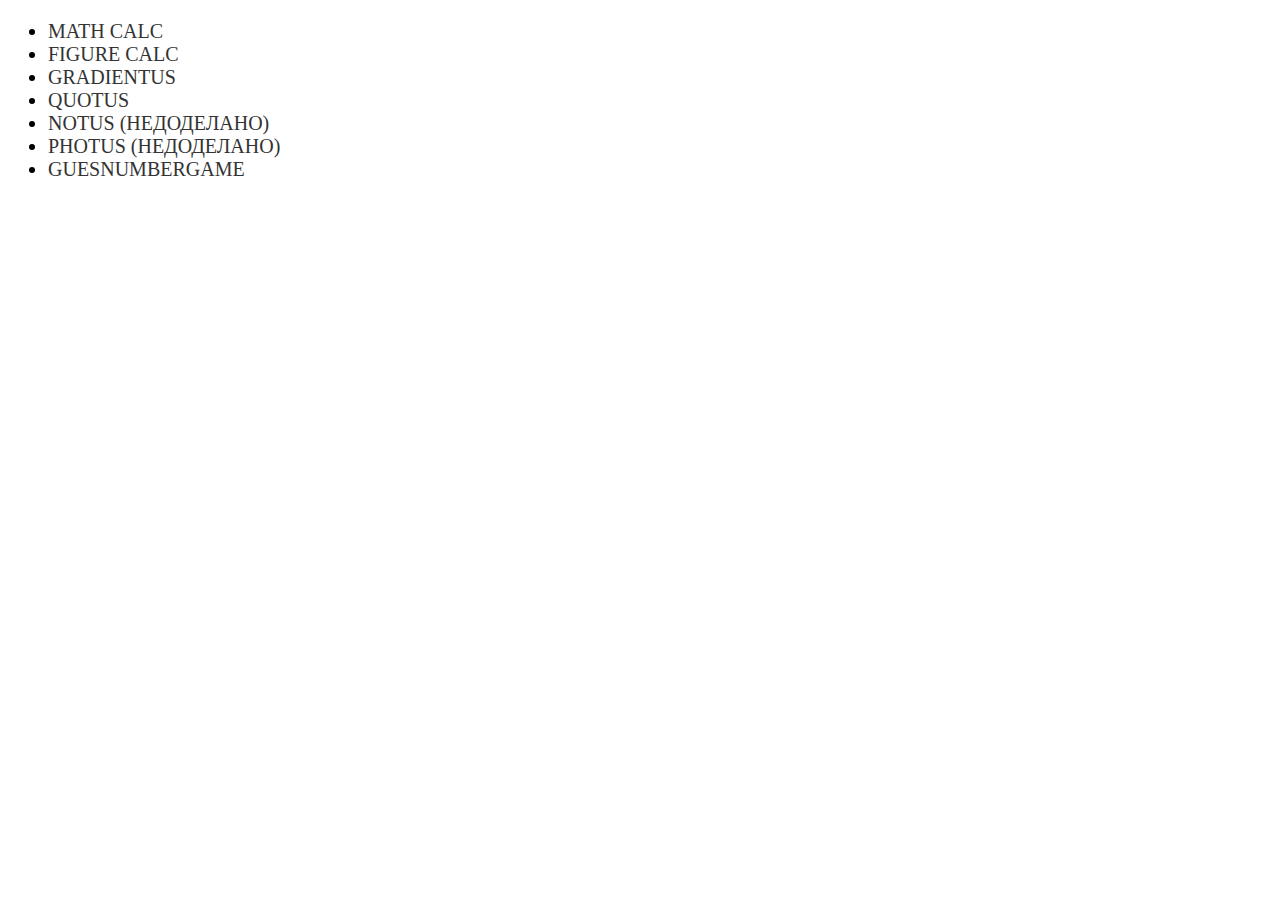
<file: index.html>
<!DOCTYPE html>
<html lang="en">
<head>
    <meta charset="UTF-8">
    <meta http-equiv="X-UA-Compatible" content="IE=edge">
    <meta name="viewport" content="width=device-width, initial-scale=1.0">
    <title>Document</title>
    <link rel="stylesheet" href="style.css">
    <style>
        body{
            font-size: 20px;

        }
        a{
            text-decoration: none;
            color: #333333;
            text-transform:uppercase;
        }
    </style>
</head>
<body>
</body>
<ul>
    <li><a href="MathCalc.html">Math calc</a></li>
    <li><a href="figureCalc.html">Figure calc</a></li>
    <li><a href="Gradientus.html">GRADIENTUS</a></li>
    <li><a href="QUOTUSgenerator.html">QUOTUS</a></li>
    <li><a href="/NOTUS.html">NOTUS (НЕДОДЕЛАНО)</a></li>
    <li><a href="/PHOTUS.html">PHOTUS (НЕДОДЕЛАНО)</a></li>
    <li><a href="/HTMLGames/GuesNumberGame.html">GuesNumberGame</a></li>
</ul>

</script>
</html>
</file>
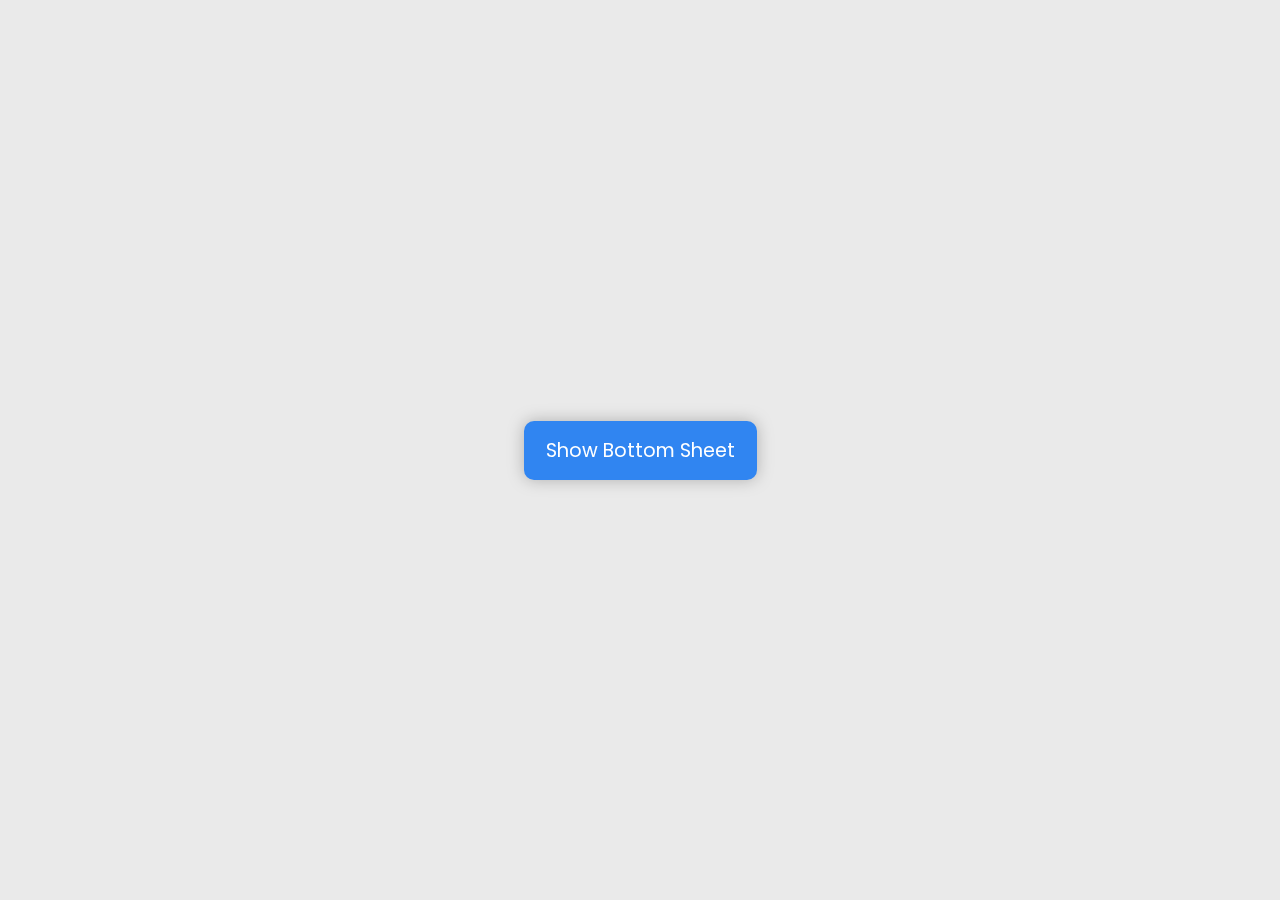
<file: Bottom-Sheet-Modal.html>
<!DOCTYPE html>
<html lang="en">
<head>
    <meta charset="UTF-8">
    <title>Bottom-Sheet-Modal</title>
  <link rel="stylesheet" href="common-styles.css">
</head>
<body>
<script src="./JS/modal-sheet.js" defer></script>
<botton class="show-modal"> Show Bottom Sheet</botton>
<div class="bottom-sheet">
    <div class="sheet-overlay"></div>
    <div class="content">
        <div class="header">
            <div class="drag-icon"><span></span></div>
        </div>
        <div class="body">
            <h2>Bottom Sheet Modal</h2>
            <p>Sed ut perspiciatis unde omnis iste natus error sit voluptatem accusantium doloremque laudantium, totam rem aperiam, eaque ipsa quae ab illo inventore veritatis et quasi architecto beatae vitae dicta sunt explicabo.</p>
            <p>Nemo enim ipsam voluptatem quia voluptas sit aspernatur aut odit aut fugit, sed quia consequuntur magni dolores eos qui ratione voluptatem sequi nesciunt. Neque porro quisquam est, qui dolorem ipsum quia dolor sit amet, consectetur, adipisci velit, sed quia non numquam eius modi tempora incidunt ut labore et dolore magnam aliquam quaerat voluptatem.</p>
            <p>Ut enim ad minima veniam, quis nostrum exercitationem ullam corporis suscipit laboriosam, nisi ut aliquid ex ea commodi consequatur? Quis autem vel eum iure reprehenderit qui in ea voluptate velit esse quam nihil molestiae consequatur, vel illum qui dolorem eum fugiat quo voluptas nulla pariatur?"</p>
            <p>"On the other hand, we denounce with righteous indignation and dislike men who are so beguiled and demoralized by the charms of pleasure of the moment, so blinded by desire, that they cannot foresee the pain and trouble that are bound to ensue; and equal blame belongs to those who fail in their duty through weakness of will, which is the same as saying through shrinking from toil and pain. These cases are perfectly simple and easy to distinguish. In a free hour, when our power of choice is untrammelled and when nothing prevents our being able to do what we like best, every pleasure is to be welcomed and every pain avoided. But in certain circumstances and owing to the claims of duty or the obligations of business it will frequently occur that pleasures have to be repudiated and annoyances accepted. The wise man therefore always holds in these matters to this principle of selection: he rejects pleasures to secure other greater pleasures, or else he endures pains to avoid worse pains."</p>
            <p>
                Lorem ipsum dolor sit amet, consectetur adipiscing elit. Curabitur in magna id lorem blandit vestibulum. Maecenas quis dolor ornare, finibus nibh nec, consectetur nibh. Suspendisse ultricies odio vitae feugiat pharetra. Aenean vel interdum nibh. Curabitur aliquam sodales purus sed bibendum. Sed imperdiet bibendum commodo. Nullam a dolor nec odio porta luctus a ac leo. Quisque non lacinia felis. Ut lectus odio, blandit mattis libero rutrum, aliquet convallis dolor. Aliquam accumsan egestas eros, sed luctus eros sollicitudin et. Duis pharetra id purus a vestibulum. Morbi eget lectus rutrum, maximus diam vel, tristique nunc. Nulla non ultricies lorem. Ut rhoncus maximus finibus.
            </p>
            <p>
                Ut aliquet sagittis odio at eleifend. Nunc congue ipsum id turpis venenatis, non placerat nisi aliquam. Ut mollis aliquet ante. Nulla cursus risus non tincidunt hendrerit. Proin placerat ex quis accumsan efficitur. Proin non pulvinar lorem, sit amet pulvinar nunc. Class aptent taciti sociosqu ad litora torquent per conubia nostra, per inceptos himenaeos. Pellentesque a egestas est. Aliquam mi dui, mattis a auctor a, iaculis sed mi. Mauris porttitor vel lacus a fermentum. Nunc ut augue non arcu imperdiet lacinia. Morbi ac magna sed metus malesuada aliquam. Suspendisse pretium odio dolor, vitae suscipit turpis pretium non. Suspendisse venenatis risus arcu, et interdum nulla lobortis at. In fringilla sit amet ante fermentum commodo.
            </p>
            <p>
                Ut aliquet sagittis odio at eleifend. Nunc congue ipsum id turpis venenatis, non placerat nisi aliquam. Ut mollis aliquet ante. Nulla cursus risus non tincidunt hendrerit. Proin placerat ex quis accumsan efficitur. Proin non pulvinar lorem, sit amet pulvinar nunc. Class aptent taciti sociosqu ad litora torquent per conubia nostra, per inceptos himenaeos. Pellentesque a egestas est. Aliquam mi dui, mattis a auctor a, iaculis sed mi. Mauris porttitor vel lacus a fermentum. Nunc ut augue non arcu imperdiet lacinia. Morbi ac magna sed metus malesuada aliquam. Suspendisse pretium odio dolor, vitae suscipit turpis pretium non. Suspendisse venenatis risus arcu, et interdum nulla lobortis at. In fringilla sit amet ante fermentum commodo.
            </p>
        </div>
    </div>
</div>

</body>
</html>
</file>
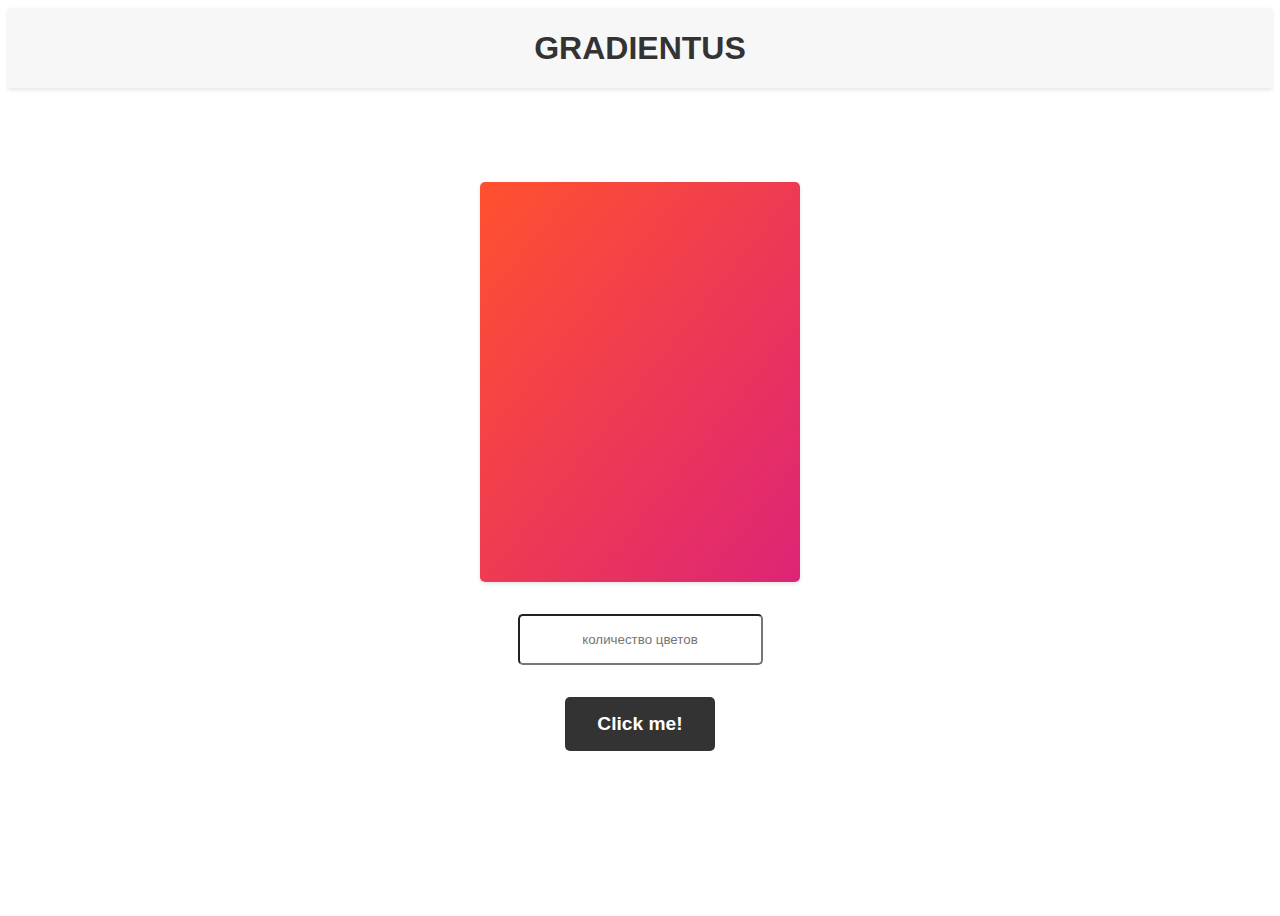
<file: Gradientus.html>
<!doctype html>
<html lang="en">
<head>
    <meta charset="UTF-8">
    <meta name="viewport"
          content="width=device-width, user-scalable=no, initial-scale=1.0, maximum-scale=1.0, minimum-scale=1.0">
    <meta http-equiv="X-UA-Compatible" content="ie=edge">
  <title>GRADIENTUS</title>
  <link rel="stylesheet" href="style.css">
</head>
<body>
<header class="header">
  <h1 class="header__title">GRADIENTUS</h1>
</header>
<main class="main">
    <div class="main__content"></div>
    <input class="main__input" placeholder="количество цветов">
    <button class="main__button">Click me!</button>
    <p class="main__paragraph"></p>
</main>
<script src ="./JS/GRADIENTUS.js"></script>
</body>
</html>
</file>
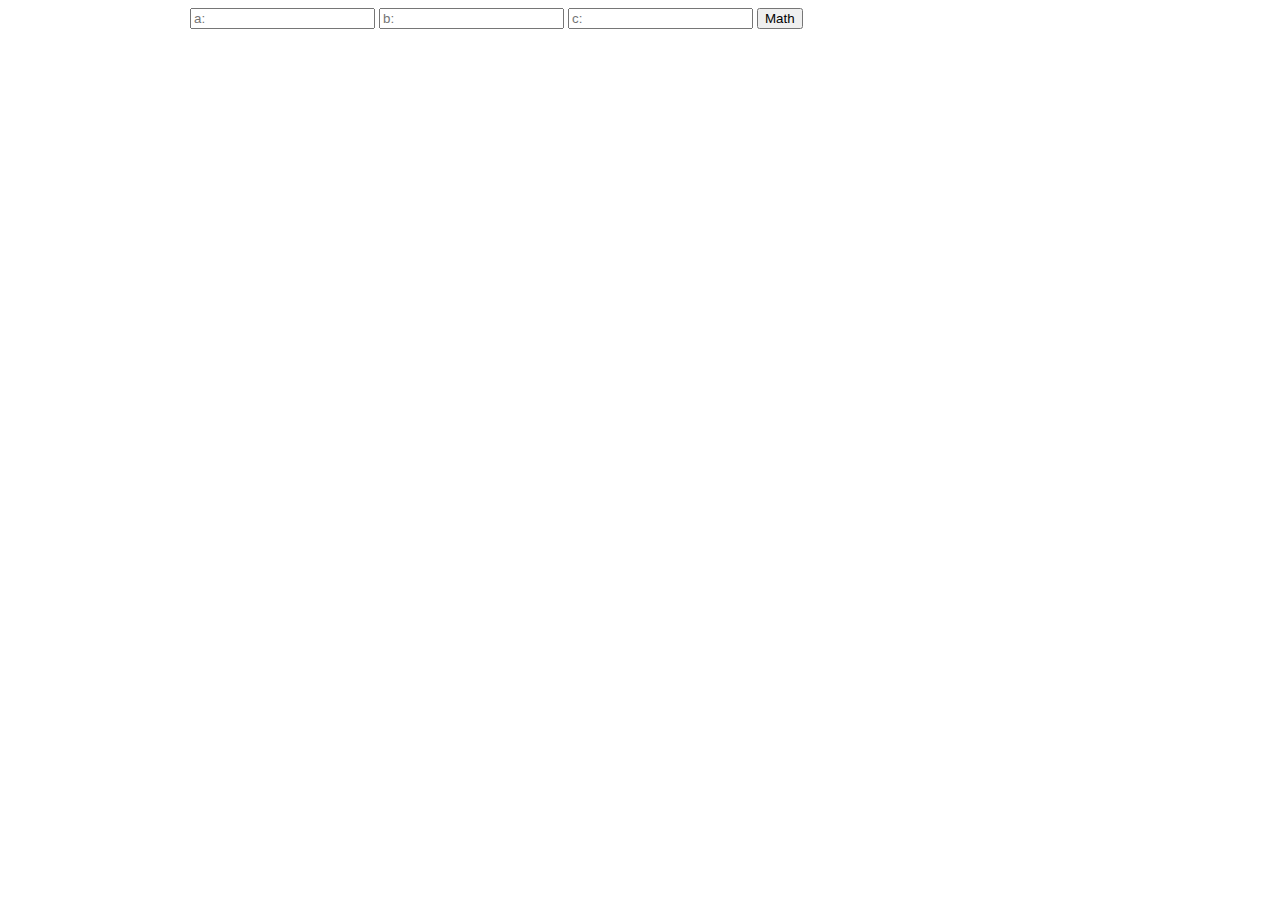
<file: MathCalc.html>
<!DOCTYPE html>
<html lang="en">
<head>
  <meta http-equiv="X-UA-Compatible" content="IE=edge">
  <meta name="viewport" content="width=device-width, initial-scale=1.0">
  <title>Math</title>
  <link rel="stylesheet" href="style.css">
</head>
<body>
<div class="container">
  <div class ="input-container">
    <input placeholder="a:">
    <input placeholder="b:">
    <input placeholder="c:">
    <button class="button"> Math</button>
  </div>
  <p id="answer"></p>
</div>

<script>
  let inpt = document.querySelectorAll('input')
  let answer = document.getElementById('answer')
  let btn = document.querySelector('button')
  btn.addEventListener('click',function (){answer.innerText = discriminant(inpt[0],inpt[1],inpt[2])})
  function discriminant(a,b,c){
    let D = parseInt(b**2-4*a*c);
    if(D>0){
      return `2 answers:\n x1= ${(-b+ D**0.5)/(2*a)}  x2 = ${(-b- D**0.5)/(2*a)}`
    }
    else if(D==0){
      return `1 answer:\n x1,2= ${(-b)/(2*a)}`
    }
    else
    {
      return "No answer"
    }
  }



</script>
</body>
</html>
</file>
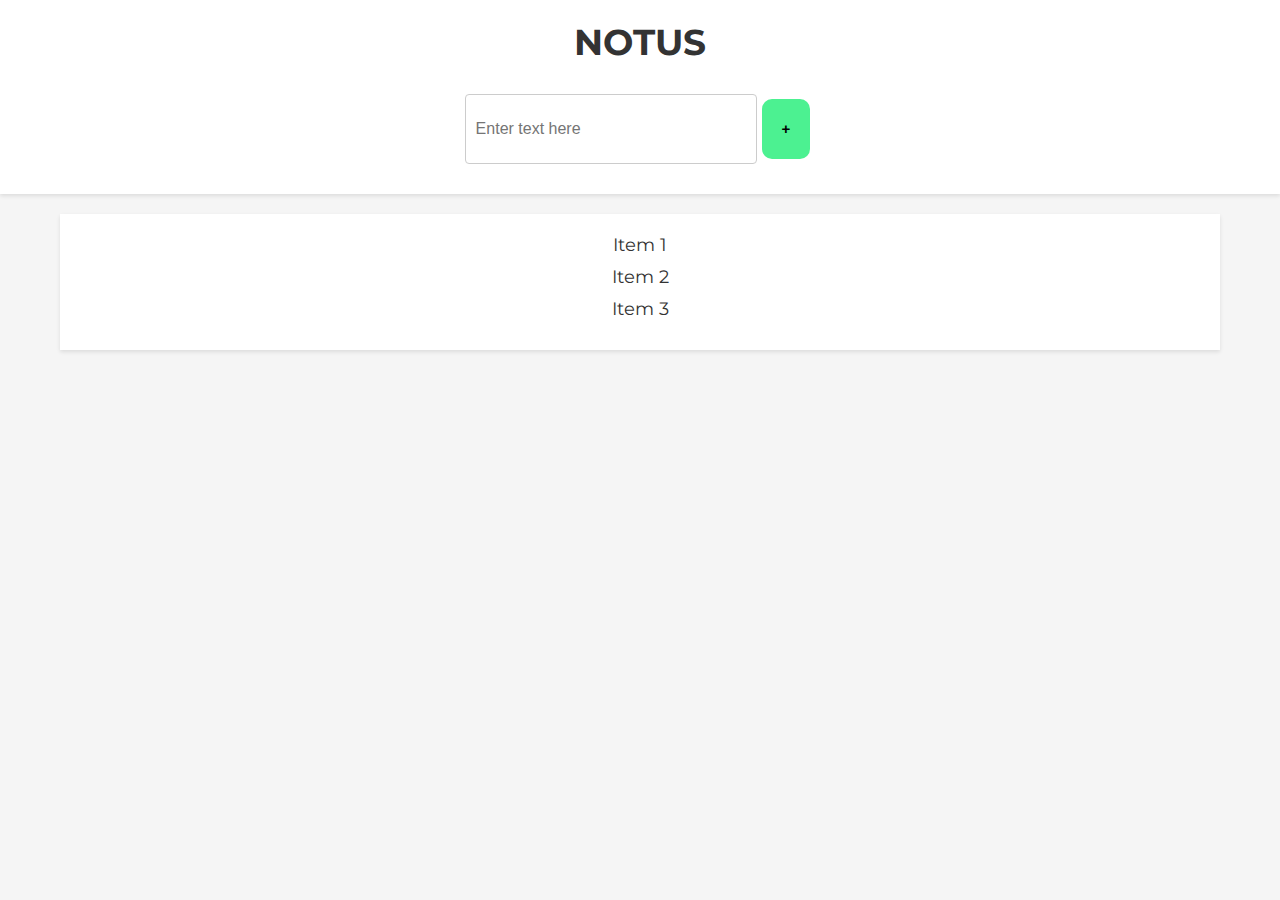
<file: NOTUS.html>
<!DOCTYPE html>
<html lang="en">
<head>
    <meta charset="UTF-8">
    <meta http-equiv="X-UA-Compatible" content="IE=edge">
    <meta name="viewport" content="width=device-width, initial-scale=1.0">
    <title>Document</title>
    <link rel="stylesheet" href="styles/NOTUS.CSS">
</head>
<body>
    <header class="header">
        <h1 class="header__title">NOTUS</h1>
        <div class="header__input">
          <input type="text" class="header__input-field" placeholder="Enter text here">
          <button class="button">+</button>
        </div>
      </header>
    <div class="container">
        <div class="list-block">
            <ul class="list-block__list">
              <li class="list-block__item">Item 1</li>
              <li class="list-block__item">Item 2</li>
              <li class="list-block__item">Item 3</li>
            </ul>
          </div>
    </div>
    <!-- Добавить функции списка дел, телефонной книги, зметок, возможность сохранить -->
      <script src="/JS/NOTUS.js"></script>
</body>
</html>
</file>
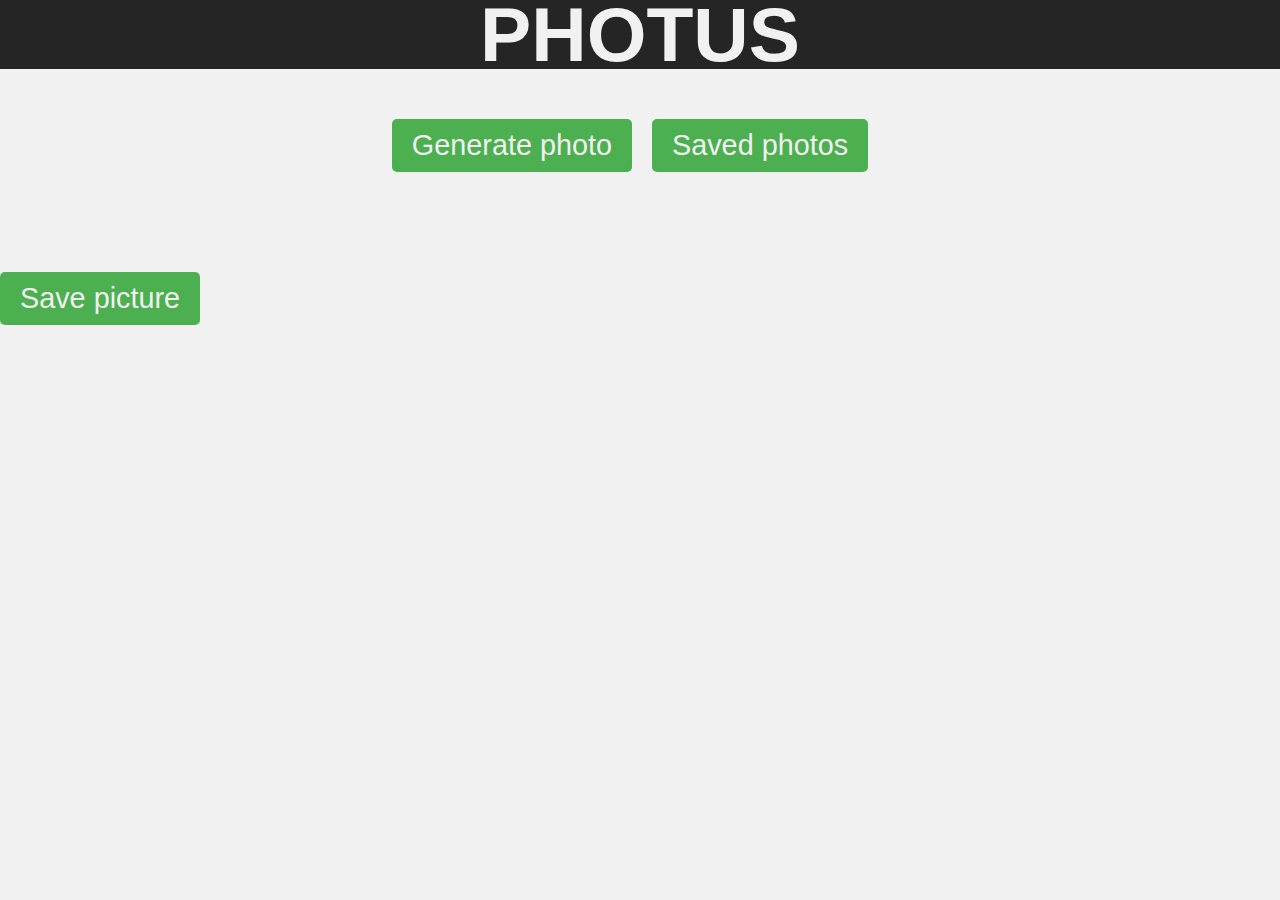
<file: PHOTUS.html>
<!DOCTYPE html>
<html>
<head>
    <title>PHOTUS</title>
    <meta name="viewport" content="width=device-width, initial-scale=1">
    <style>
        /* Define BEM class names for the blocks and elements */
        *{
            margin: 0;
            padding: 0;
            list-style: none;
        }
        .header {
            background-color: #252525;
            color: #f1f1f1;
            padding: 20px;
            text-align: center;
            font-family: 'Helvetica Neue', sans-serif;
            font-weight: bold;
            font-size: 2em;
            margin-bottom: 20px;
        }

        .container {
            display: flex;
            justify-content: center;
            margin: 50px auto 20px auto;
        }

        .container__button {
            background-color: #4CAF50;
            color: #f1f1f1;
            border: none;
            padding: 10px 20px;
            text-align: center;
            text-decoration: none;
            display: inline-block;
            font-size: 1.5em;
            margin-right: 20px;
            border-radius: 5px;
            cursor: pointer;
        }

        .container__button:hover {
            background-color: #3e8e41;
        }

        .photos {
            margin-top: 50px;
            margin-bottom: 20px;
        }

        .photos__save-button {
            margin-top: 50px;
            background-color: #4CAF50;
            color: #f1f1f1;
            border: none;
            padding: 10px 20px;
            text-align: center;
            text-decoration: none;
            display: inline-block;
            font-size: 1.5em;
            border-radius: 5px;
            cursor: pointer;

        }

        .photos__save-button:hover {
            background-color: #3e8e41;
        }

        /* Style for contrast text */
        body {
            color: #252525;
            background-color: #f1f1f1;
            font-family: 'Helvetica Neue', sans-serif;
            font-size: 1.2em;
            line-height: 1.5em;
        }

        @media (max-width: 600px) {
            .header__title {
                font-size: 1.5em;
            }
            .container__button {
                font-size: 1.2em;
            }
            .photos__save-button {
                font-size: 1.2em;
            }
        }
    </style>
</head>
<body>
<!-- Header block with title "PHOTUS" in the center -->
<div class="header">
    <h1 class="header__title">PHOTUS</h1>
</div>

<!-- Container with two buttons -->
<div class="container">
    <button id="generation"class="container__button">Generate photo</button>
    <button class="container__button">Saved photos</button>
</div>

<!-- Div block for photos -->
<div class="photos">
    <!-- Placeholder for photos -->
</div>

<!-- Save picture button outside of the photos div block -->
<button class="photos__save-button">Save picture</button>
</body>
</html>
</file>
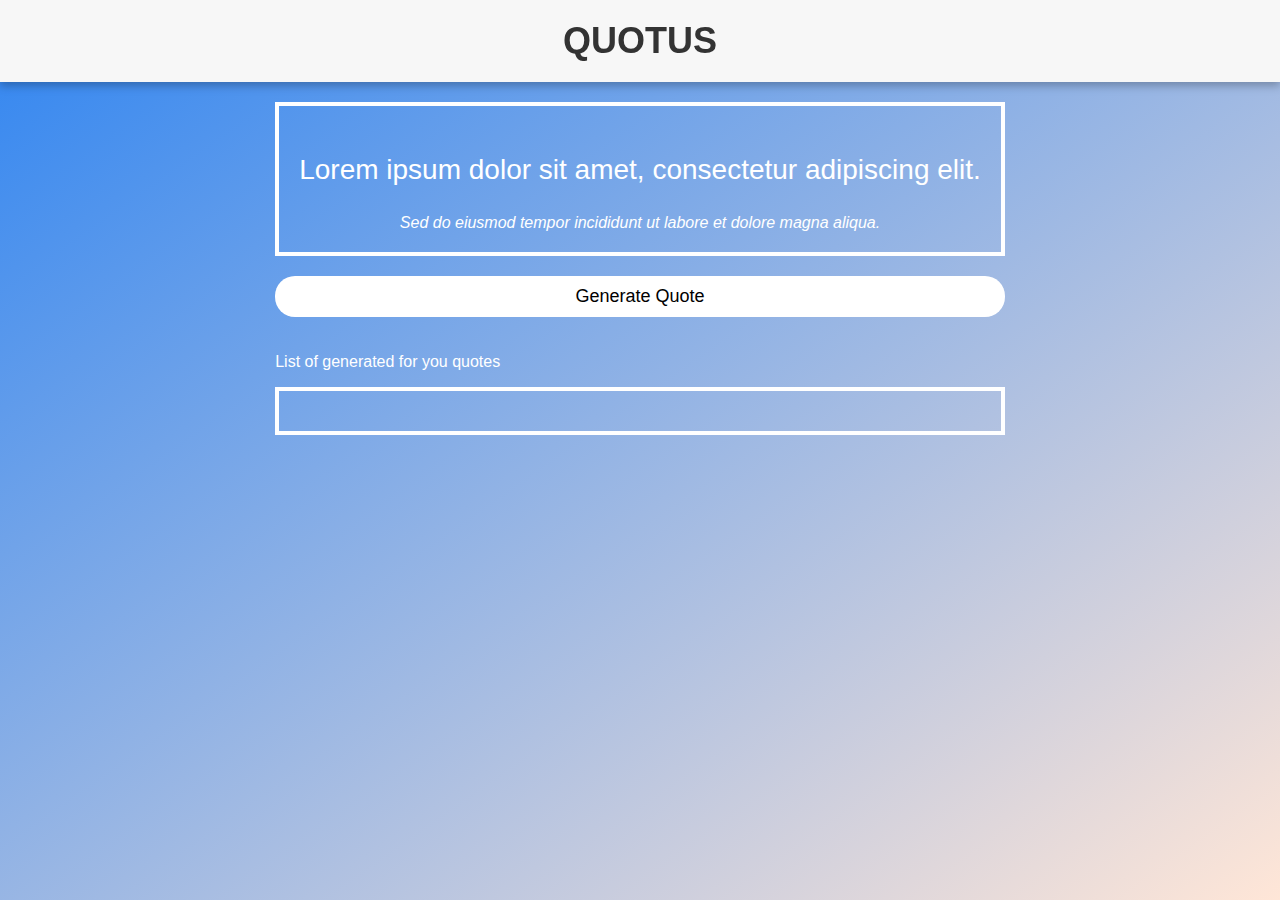
<file: QUOTUSgenerator.html>
<!DOCTYPE html>
<html lang="en">
<head>
  <meta charset="UTF-8">
  <meta name="viewport" content="width=device-width, initial-scale=1.0">
  <title>GRADIENTUS</title>
  <link rel="stylesheet" href="stylequote.css">
</head>
<body>
<header class="header">
  <h1>Quotus</h1>
</header>
<main>
  <div class="container">
    <div class="big-border">
      <p class="quote-text">Lorem ipsum dolor sit amet, consectetur adipiscing elit.</p>
      <span class="author">Sed do eiusmod tempor incididunt ut labore et dolore magna aliqua.</span>
    </div>
    <button class="button">Generate Quote</button>
    <div class="quote-container">
      <p>List of generated for you quotes</p>
      <ul class="quote-list">
      </ul>
    </div>
  </div>
</main>
</footer>
<script src="../JS/QUOTUS.js"></script>
</body>
</html>
</file>
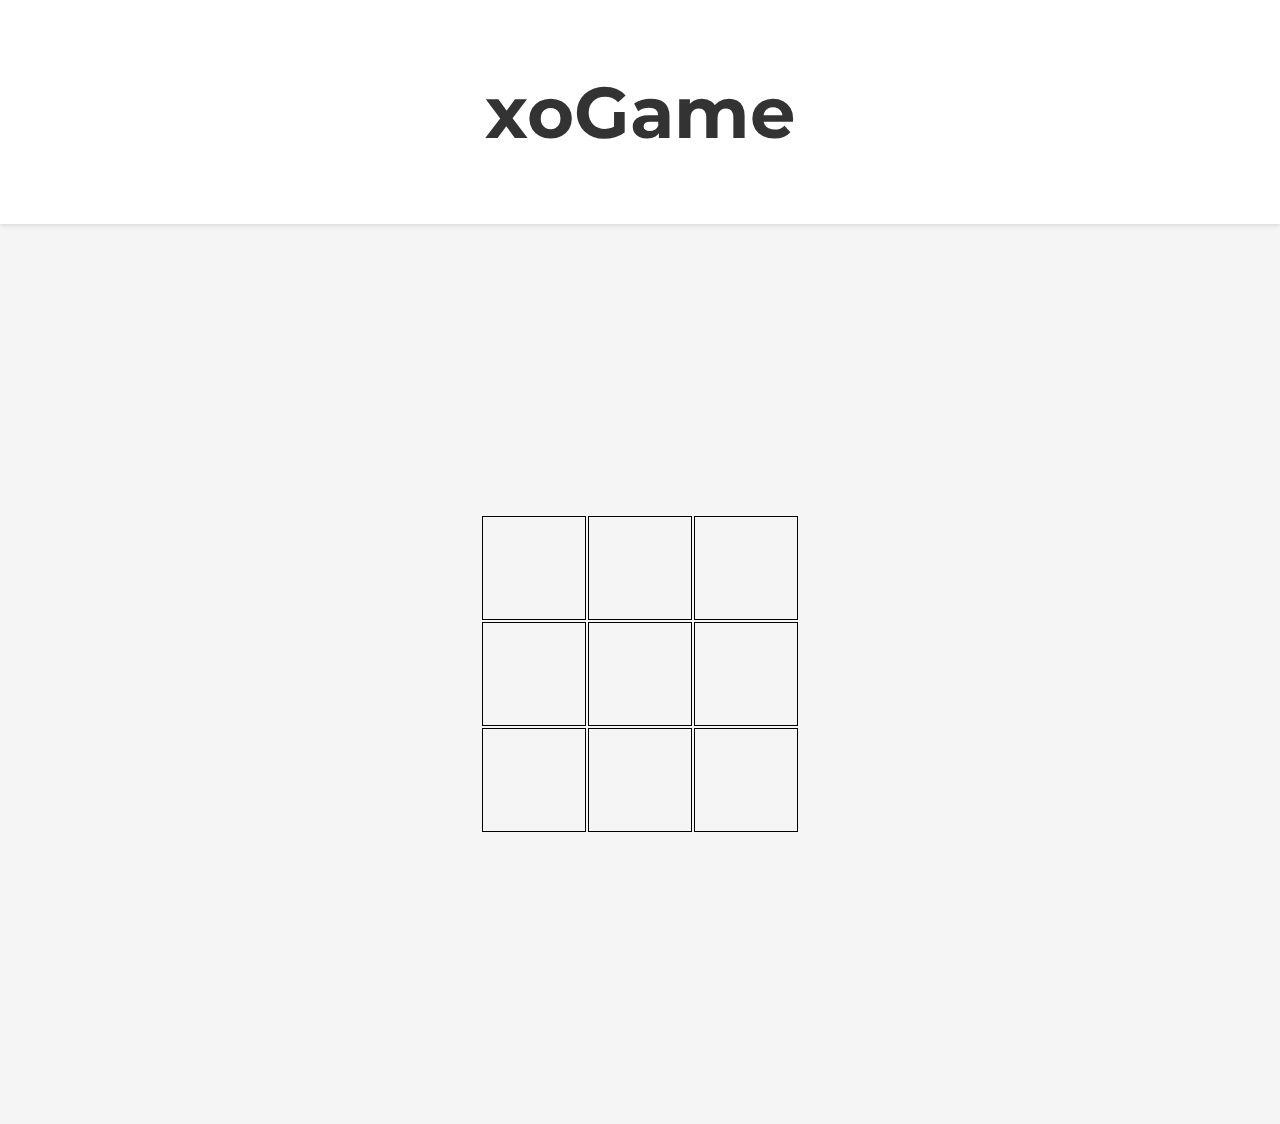
<file: HTMLGames/xoGame.html>
<!DOCTYPE html>
<html lang="en">
<head>
    <meta charset="UTF-8">
    <title>Title</title>
    <link rel="stylesheet" href="/styles/xoGame.css">
</head>
<body>
<header class="header">
    <div class="container">
    <h1>xoGame</h1>
    </div>
</header>
<main>
    <div class="container">
        <table id="field">
            <tr>
                <td></td>
                <td></td>
                <td></td>
            </tr>
            <tr>
                <td></td>
                <td></td>
                <td></td>
            </tr>
            <tr>
                <td></td>
                <td></td>
                <td></td>
            </tr>
        </table>
    </div>
</main>


<script src="/JS/xoGame.js"></script>
</body>
</html>
</file>
<file: style.css>
.block{
    display: flex;
    height: 100px;
    width: 100px;
    color: aliceblue;
    background-color: black;
    align-items: center;
    justify-content: center;
    margin: 0 auto;
}
.block:hover{
    cursor: pointer;
}
.block:active{
    background-color: #333;
}
.container{
    max-width: 900px;
    display: flex;
    margin: 0 auto;
    column-gap: 50px;
}
/* Header block */
.header {
    display: flex;
    justify-content: center;
    align-items: center;
    height: 80px;
    background-color: #f7f7f7;
    box-shadow: 0px 2px 4px rgba(0, 0, 0, 0.1);
}

/* Header title block */
.header__title {
    font-size: 2rem;
    font-weight: bold;
    color: #333;
    font-family: "Helvetica Neue", sans-serif;
}

/* Main block */
.main {
    display: flex;
    flex-direction: column;
    justify-content: center;
    align-items: center;
    height: calc(100vh - 80px);
}

/* Main content block */
.main__content {
    margin: 0 auto;
    padding: 0 10px;
    min-width: 300px;
    height: 400px;
    background: linear-gradient(to bottom right, #FF512F, #DD2476);
    border-radius: 5px;
    box-shadow: 0px 2px 4px rgba(0, 0, 0, 0.1);
    display: flex;
    flex-direction: column;
    justify-content: center;
    align-items: center;

}

/* Main button block */
.main__button {
    padding: 1rem 2rem;
    font-size: 1.2rem;
    font-weight: bold;
    color: #fff;
    background-color: #333;
    border: none;
    border-radius: 5px;
    margin-top: 2rem;
    transition: background-color 0.2s ease-in-out;
}
/* Main input block*/
.main__input{
    text-align: center;
    border-radius: 5px;
    margin-top: 2rem;
    padding: 1rem 2rem;
}
.main__button:hover {
    background-color: #555;
}

/* Main paragraph block */
.main__paragraph {
    font-size: 2rem;
    color: #333;
    margin-top: 2rem;
    font-family: "Helvetica Neue", sans-serif;
    text-align: center;
}
</file>
<file: common-styles.css>
@import url('https://fonts.googleapis.com/css2?family=Poppins:wght@300;400;500;600&display=swap');

*{
    margin: 0;
    padding: 0;
    box-sizing: border-box;
    font-family: 'Poppins', sans-serif;
}
body{
    background: #eaeaea;
    display: flex;
    align-items: center;
    justify-content: center;
    min-height: 100vh;
}
.show-modal{
    outline: none;
    border: 0;
    background: #3085f1;
    padding: 15px 22px;
    color: #fff;
    border-radius: 10px;
    font-size: 1.2rem;
    cursor: pointer;
    filter: drop-shadow(0px 0px 8px rgba(0, 0, 0, 0.25));
    transition: 0.15s linear;
}
.show-modal:hover{
    opacity: 0.9;

}
.show-modal:active{
    background: #2975d2;
    filter: drop-shadow(0px 0px 4px rgba(0, 0, 0, 0.5));
}
.bottom-sheet{
    position: fixed;
    top: 0;
    left: 0;
    width: 100%;
    height: 100%;

    opacity: 0;
    pointer-events: none;

    display: flex;
    flex-direction: column;
    justify-content: end;
    align-items: center;
    transition: 0.15s linear;
}
.bottom-sheet.show{
    opacity: 1;
    pointer-events: auto;
}
.bottom-sheet .sheet-overlay{
    position: fixed;
    z-index: -1;
    top: 0;
    left: 0;
    width: 100%;
    height: 100%;
    opacity: 0.15;
    background: #333333;
}

.bottom-sheet .content{
    background: #f7f7f7;
    height: 50vh;
    max-height: 100vh;
    padding: 25px 30px;
    width: 100% ;
    max-width: 1150px;
    border-radius: 15px 15px 0px 0px;
    filter: drop-shadow(0px -2px 8px rgba(0, 0, 0, 0.25));
    position: relative;

    transform: translateY(100%);
    transition: .3s ease;
}
.bottom-sheet.dragging .content{
    transition: none;
}
.bottom-sheet.show .content{
    transform: translateY(00%);
}
.bottom-sheet.fullscreen .content{
    border-radius: 0;
    overflow-y: hidden;
}
.bottom-sheet .header{
    display: flex;
    justify-content: center;
}
.bottom-sheet .drag-icon {
    cursor: grab;
    user-select: none;
    padding: 15px;
    margin-top: -15px;
}
.bottom-sheet .drag-icon span{
    height: 0.2rem;
    width: 2rem;
    display: block;
    background: #545454;
    border-radius: 100px;
    opacity: 0.3;
}
.bottom-sheet .body{
    padding: 15px 0 40px;
    overflow-y: auto;
    height: 100%;
    scrollbar-width: none;
}
.bottom-sheet .body::-webkit-scrollbar{
    width: 0;
}
.bottom-sheet .body h2{
    font-size: 2rem;
}
.bottom-sheet .body p{
    font-size: 1.05rem;
    margin-top: 15px;
}
</file>
<file: styles/NOTUS.CSS>
/* Font styles */
@import url('https://fonts.googleapis.com/css2?family=Montserrat:wght@400;700&display=swap');

body {
  font-family: 'Montserrat', sans-serif;
  background-color: #f5f5f5;
  color: #333333;
  margin: 0;
  padding: 0;
    box-sizing: border-box;
}
.container{
  max-width: 1160px;
  padding: 0px 20px;
  margin: 0 auto;
}
.header {
  background-color: #ffffff;
  padding: 20px;
  text-align: center;
  box-shadow: 0 2px 4px rgba(0, 0, 0, 0.1);
  display: flex;
  flex-direction: column;
  align-items: center;
}
.button{
    border: none;
    border-radius: 10px;
    text-align: center;
    line-height: 1.3;
    font-size: 15px;
    font-weight: 700;
    padding: 20px;
    margin: 5px;
    background-color: rgb(76, 241, 145);
}
.header__title {
  font-size: 36px;
  font-weight: 700;
  color: #333333;
  margin: 0;
}

.header__input {
    display: flex;
    justify-content: center;
    
  margin-top: 20px;
  max-width: 460px;
  min-width: 270px;
  padding: 10px;
}

.header__input-field {

  padding: 10px;
  border-radius: 4px;
  border: 1px solid #cccccc;
  font-size: 16px;
  max-width: 460px;
  min-width: 270px;
}

.list-block {
  background-color: #ffffff;
  padding: 20px;
  margin-top: 20px;
  box-shadow: 0 2px 4px rgba(0, 0, 0, 0.1);
  text-align: center;
}

.list-block__list {
  list-style-type: none;
  padding: 0;
  margin: 0;
}

.list-block__item {
  font-size: 18px;
  margin-bottom: 10px;
}
</file>
<file: stylequote.css>
body {
    min-height:100vh;
    font-family: Arial, sans-serif;
    color: #fff;
    margin: 0;
    background: linear-gradient(to bottom right, #3085f1, #ffe6d7) no-repeat;

}
main{

    display: flex;
}
.header {
    background: #f7f7f7;
    text-align: center;
    padding: 20px 0;
    filter: drop-shadow(0px 4px 4px rgba(0, 0, 0, 0.25));}

.header h1 {
    font-size: 36px;
    margin: 0;
    color: #333333;
    text-transform: uppercase;

}

.container {
    display: flex;
    flex-direction: column;
    justify-content: center;
    max-width: 1200px;
    margin: 0 auto;
    padding: 20px;
}

.big-border {
    border: 4px solid #fff;
    padding: 20px;
    text-align: center;
    margin-bottom: 20px;
}

.author {
    font-style: italic;
    display: block;
    margin-top: 20px;
}

button {
    background: #fff;
    color: #000;
    border: none;
    border-radius: 20px;
    font-size: 18px;
    padding: 10px 20px;
    margin-bottom: 20px;
    cursor: pointer;
}

.quote-list {
    border: 4px solid #fff;
    padding: 20px;
    text-align: center;
    list-style: none;
}
.quote-text{
    font-size: 28px;
}

.quote-list p {
    font-size: 20px;
    margin-bottom: 3rem;
}

.quote-list ul {
    list-style: none;
    padding: 0;
    margin: 0;
}

.quote-list li {
    font-size: 18px;
    margin-bottom: 10px;
}
</file>
<file: styles/xoGame.css>
@import url('https://fonts.googleapis.com/css2?family=Montserrat:wght@400;700&display=swap');

body {
    font-family: 'Montserrat', sans-serif;
    background-color: #f5f5f5;
    color: #333333;
    margin: 0;
    padding: 0;
    box-sizing: border-box;
    height: 100vh;
}
.container{
    max-width: 1160px;
    padding: 0px 20px;
    margin: 0 auto;
}
.header {
    background-color: #ffffff;
    text-align: center;
    box-shadow: 0 2px 4px rgba(0, 0, 0, 0.1);
    display: flex;
    flex-direction: column;
    align-items: center;
    font-size: 36px;
    font-weight: 700;
    color: #333333;
    margin: 0 auto;
    padding:20px;
}
#field{
    padding: 20px;
    margin: 0 auto;
}
#field td {
    width: 100px;
    height: 100px;
    border: 1px solid black;
    text-align: center;
    font-weight: bold;
    line-height: 100px;
    font-size: 36px;
}
main{
    height: 100vh;
    display: flex;
    align-items: center;
}
</file>
